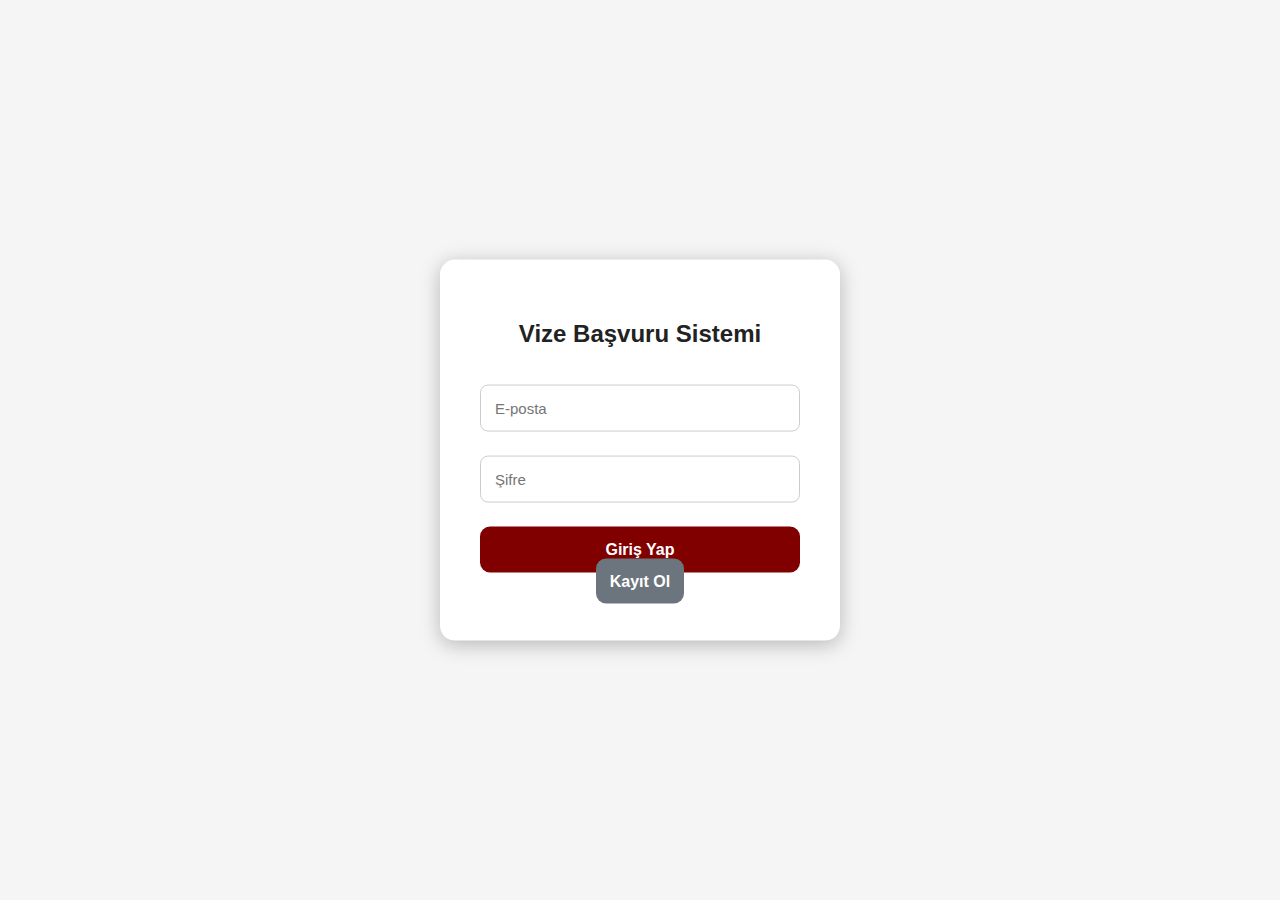
<file: Vize_Kayit_Sistemi/vize-frontend/index.html>
<!DOCTYPE html>
<html lang="tr">
<head>
  <meta charset="UTF-8" />
  <meta name="viewport" content="width=device-width, initial-scale=1.0" />
  <title>Vize Başvuru Giriş</title>
  <link rel="stylesheet" href="style.css" />
  <script src="https://code.jquery.com/jquery-3.6.0.min.js"></script>
  <script src="scripts.js" defer></script>
  <style>
    @media (max-width: 768px) {
      .login-container {
        width: 90% !important;
        padding: 20px !important;
      }
      .login-container h2 {
        font-size: 20px;
      }
      .login-container input,
      .login-container button,
      .login-container .register-btn {
        font-size: 14px;
        padding: 10px;
      }
    }
  </style>
</head>
<body>
  <div class="background"></div>
  <div class="login-container">
    <h2>Vize Başvuru Sistemi</h2>
    <form id="loginForm">
      <input type="email" id="email" placeholder="E-posta" required />
      <input type="password" id="password" placeholder="Şifre" required />
      <button type="submit" id="loginBtn">Giriş Yap</button>
      <a href="register.html" class="register-btn">Kayıt Ol</a>
      <div id="result" style="margin-top:10px;color:red;"></div>
    </form>
  </div>
</body>
</html>
</file>
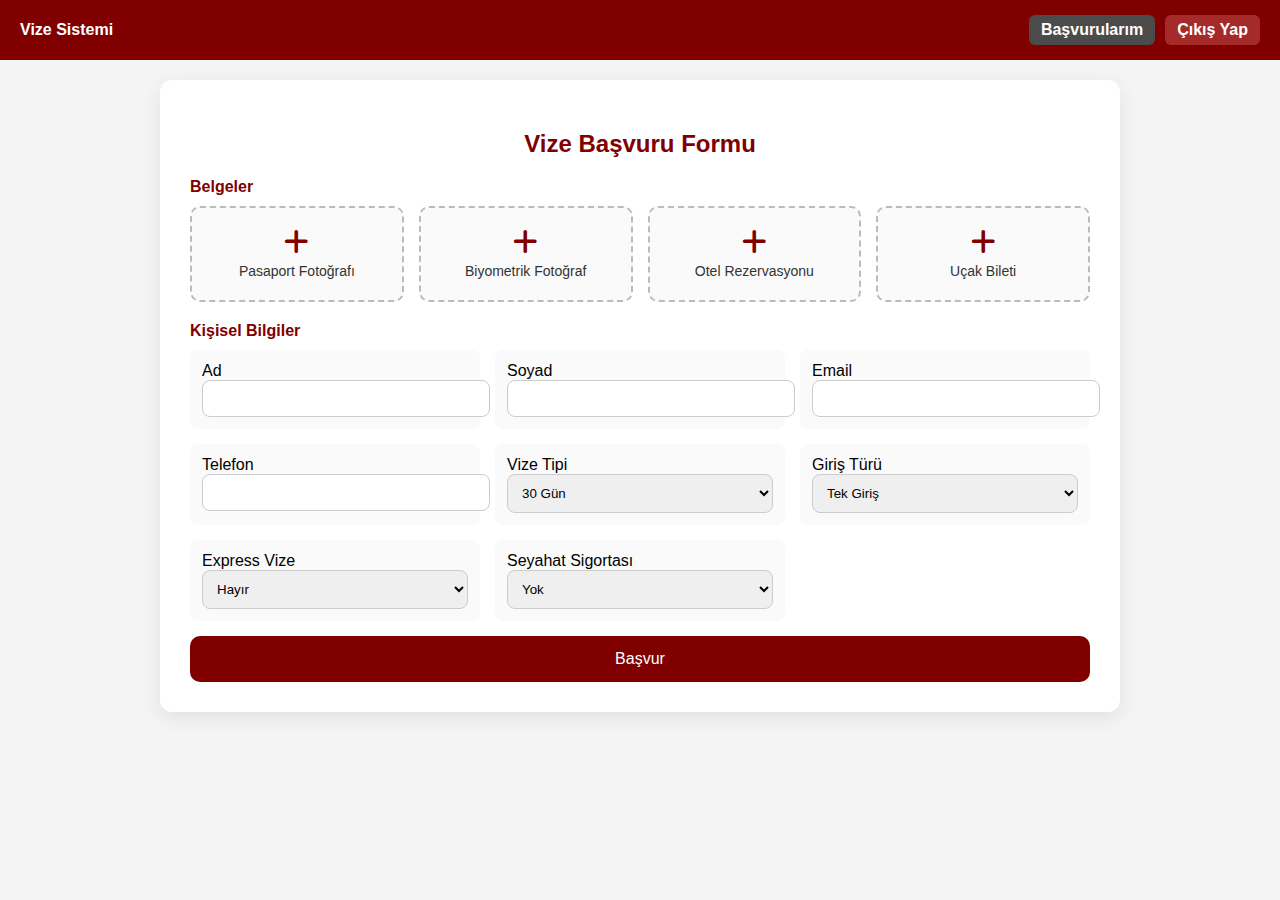
<file: Vize_Kayit_Sistemi/vize-frontend/application.html>
<!DOCTYPE html>
<html lang="tr">
<head>
  <meta charset="UTF-8">
  <meta name="viewport" content="width=device-width, initial-scale=1.0">
  <title>Vize Başvuru</title>
  <link rel="stylesheet" href="https://cdnjs.cloudflare.com/ajax/libs/font-awesome/6.0.0/css/all.min.css">
  <style>
    body { font-family:'Poppins',sans-serif; background:#f4f4f4; margin:0; padding:0; }
    header { background:#800000; padding:15px 20px; display:flex; justify-content:space-between; align-items:center; color:#fff; flex-wrap:wrap; }
    header nav { display:flex; gap:10px; align-items:center; }
    header a { color:#fff; text-decoration:none; font-weight:bold; }
    header a:hover { text-decoration:underline; }
    .nav-btn { background:#4b4b4b; padding:6px 12px; border-radius:6px; }
    .nav-btn:hover { background:#333; }
    .logout { background:#a52a2a; padding:6px 12px; border-radius:6px; }
    .logout:hover { background:#cc3b3b; }
    .menu-toggle { display:none; font-size:22px; cursor:pointer; }

    .form-container { background:#fff; padding:30px; max-width:900px; margin:20px auto; border-radius:12px; box-shadow:0 6px 20px rgba(0,0,0,0.08); }
    h2 { text-align:center; color:#800000; }
    .section-title { font-weight:bold; margin:20px 0 10px; color:#800000; }

    /* Belgeler Grid */
    .file-section { display:grid; grid-template-columns:repeat(auto-fit,minmax(180px,1fr)); gap:15px; }
    .file-box { border:2px dashed #bbb; background:#fafafa; padding:20px; text-align:center; border-radius:10px; cursor:pointer; transition:0.3s; }
    .file-box:hover { border-color:#800000; background:#fdf5f5; }
    .file-box i { font-size:28px; color:#800000; margin-bottom:6px; display:block; }
    .file-box span { font-size:14px; color:#333; }
    .file-box input { display:none; }

    /* Kişisel Bilgiler Grid */
    .form-section { display:grid; grid-template-columns:repeat(auto-fit,minmax(230px,1fr)); gap:15px; }
    .form-section>div { background:#fafafa; padding:12px; border-radius:8px; }
    input,select { width:100%; padding:10px; border:1px solid #ccc; border-radius:8px; }
    button[type="submit"] { width:100%; background:#800000; color:#fff; padding:14px; border:none; border-radius:10px; margin-top:15px; font-size:16px; }
    button[type="submit"]:hover { background:#a52a2a; }

    /* ✅ Mobil Uyumluluk */
    @media(max-width:700px){
      header nav { display:none; flex-direction:column; position:absolute; top:55px; right:0; background:#800000; width:180px; padding:10px; }
      header nav.active { display:flex; }
      .menu-toggle { display:block; }
      .form-container { width:90%; padding:20px; }
      .file-section { grid-template-columns:1fr; }
      .form-section { grid-template-columns:1fr; }
      input, select, button { font-size:15px; }
    }
  </style>
</head>
<body>

<header>
  <div><strong>Vize Sistemi</strong></div>
  <i class="fas fa-bars menu-toggle" onclick="document.querySelector('header nav').classList.toggle('active')"></i>
  <nav>
    <a href="application2.html" class="nav-btn">Başvurularım</a>
    <a href="#" class="logout" onclick="logout()">Çıkış Yap</a>
  </nav>
</header>

<div class="form-container">
  <h2>Vize Başvuru Formu</h2>
  <form id="applicationForm" enctype="multipart/form-data">
    <div class="section-title">Belgeler</div>
    <div class="file-section">
      <label class="file-box"><i class="fas fa-plus"></i><span>Pasaport Fotoğrafı</span><input type="file" name="passport" required></label>
      <label class="file-box"><i class="fas fa-plus"></i><span>Biyometrik Fotoğraf</span><input type="file" name="biometric_photo" required></label>
      <label class="file-box"><i class="fas fa-plus"></i><span>Otel Rezervasyonu</span><input type="file" name="hotel_reservation" required></label>
      <label class="file-box"><i class="fas fa-plus"></i><span>Uçak Bileti</span><input type="file" name="flight_ticket" required></label>
    </div>

    <div class="section-title">Kişisel Bilgiler</div>
    <div class="form-section">
      <div><label>Ad</label><input type="text" name="ad" required></div>
      <div><label>Soyad</label><input type="text" name="soyad" required></div>
      <div><label>Email</label><input type="email" name="email" required></div>
      <div><label>Telefon</label><input type="text" name="telefon" required></div>
      <div><label>Vize Tipi</label><select name="vize_tipi"><option>30 Gün</option><option>60 Gün</option></select></div>
      <div><label>Giriş Türü</label><select name="vize_giris"><option>Tek Giriş</option><option>Çoklu Giriş</option></select></div>
      <div><label>Express Vize</label><select name="express"><option>Hayır</option><option>Evet</option></select></div>
      <div><label>Seyahat Sigortası</label><select name="sigorta"><option>Yok</option><option>Var</option></select></div>
    </div>

    <button type="submit">Başvur</button>
  </form>
</div>

<script src="application.js"></script>
<script>
function logout(){ localStorage.removeItem("token"); window.location.href="index.html"; }
</script>
</body>
</html>
</file>
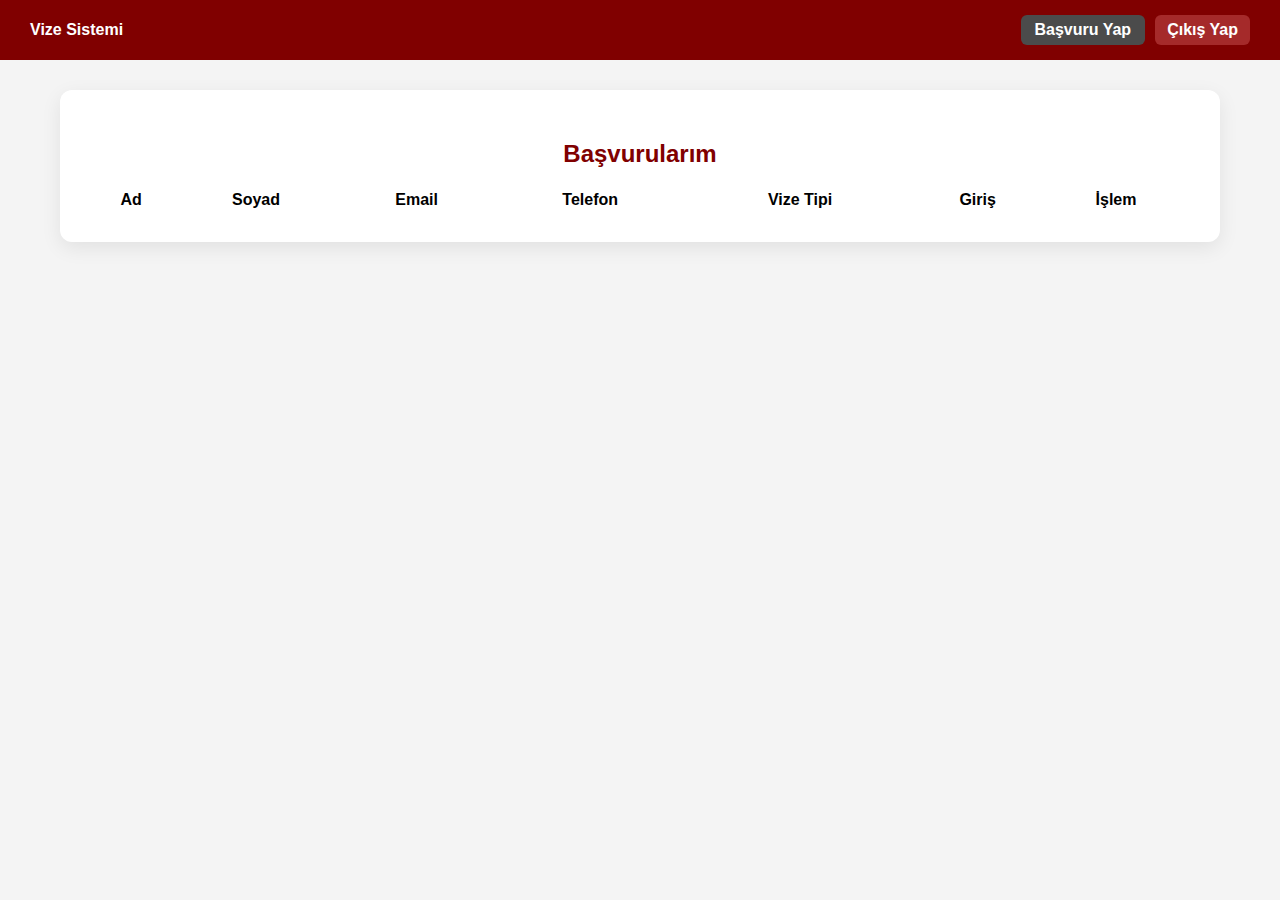
<file: Vize_Kayit_Sistemi/vize-frontend/application2.html>
<!DOCTYPE html>
<html lang="tr">
<head>
  <meta charset="UTF-8">
  <title>Başvurularım</title>
  <link rel="stylesheet" href="https://cdnjs.cloudflare.com/ajax/libs/font-awesome/6.0.0/css/all.min.css">
  <link rel="stylesheet" href="https://cdn.datatables.net/1.13.6/css/jquery.dataTables.min.css">
  <style>
    body { font-family: 'Poppins', sans-serif; background: #f4f4f4; margin: 0; padding: 0; }
    header {
      background: #800000; padding: 15px 30px; display: flex; justify-content: space-between; align-items: center; color: white;
    }
    header nav { display: flex; gap: 10px; align-items: center; }
    header a { color: white; text-decoration: none; font-weight: bold; }
    
    /* 🔹 Başvuru Yap Butonu */
    .apply-btn {
      background: #4b4b4b;
      color: #fff;
      padding: 6px 14px;
      border-radius: 6px;
      font-weight: bold;
      text-decoration: none;
    }
    .apply-btn:hover { background: #333; }

    /* 🔹 Çıkış Yap Butonu */
    .logout-btn {
      background: #a52a2a;
      color: #fff;
      padding: 6px 12px;
      border-radius: 6px;
      font-weight: bold;
      text-decoration: none;
    }
    .logout-btn:hover { background: #cc3b3b; }

    /* 🔹 Tablo */
    .table-container { background: #fff; padding: 30px; max-width: 1100px; margin: 30px auto; border-radius: 12px; box-shadow: 0 6px 20px rgba(0,0,0,0.08); }
    h2 { text-align: center; color: #800000; margin-bottom: 20px; }
    table.dataTable thead th { background: #800000; color: white; }
  </style>
</head>
<body>

<header>
  <div><strong>Vize Sistemi</strong></div>
  <nav>
    <a href="application.html" class="apply-btn">Başvuru Yap</a>
    <a href="#" class="logout-btn" onclick="logout()">Çıkış Yap</a>
  </nav>
</header>

<div class="table-container">
  <h2>Başvurularım</h2>
  <table id="applicationsTable" class="display" style="width:100%">
    <thead>
      <tr>
        <th>Ad</th><th>Soyad</th><th>Email</th><th>Telefon</th><th>Vize Tipi</th><th>Giriş</th><th>İşlem</th>
      </tr>
    </thead>
    <tbody></tbody>
  </table>
</div>

<script src="https://code.jquery.com/jquery-3.6.0.min.js"></script>
<script src="https://cdn.datatables.net/1.13.6/js/jquery.dataTables.min.js"></script>
<script src="myapplications.js"></script>

<script>
  function logout(){
    localStorage.removeItem("token");
    window.location.href = "index.html";
  }
</script>
</body>
</html>
</file>
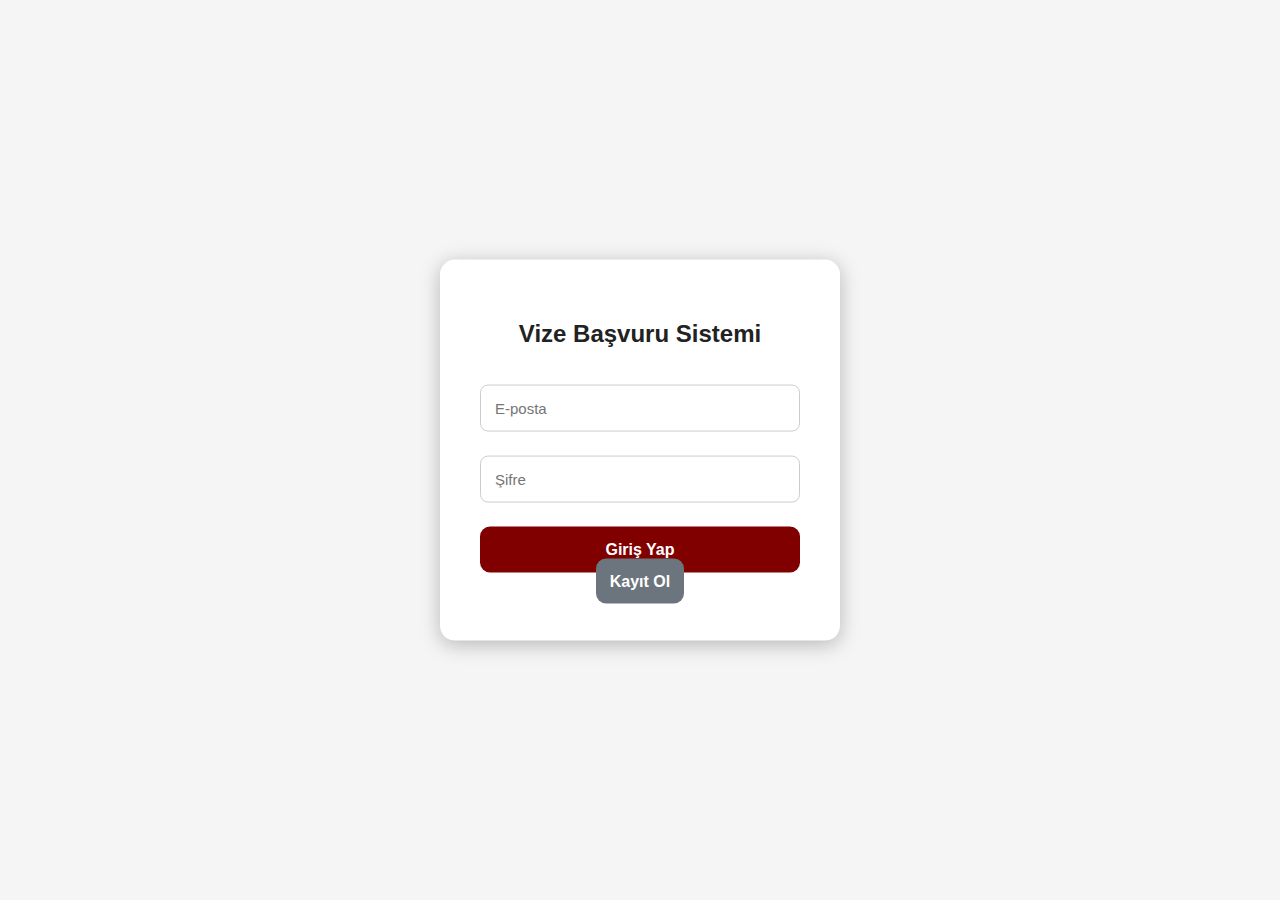
<file: Vize_Kayit_Sistemi/vize-frontend/applications.html>
<!DOCTYPE html>
<html lang="tr">
<head>
  <meta charset="UTF-8">
  <title>Başvurular</title>
  <link rel="stylesheet" href="https://cdn.datatables.net/1.13.4/css/jquery.dataTables.min.css">
  <link rel="stylesheet" href="https://cdn.datatables.net/responsive/2.4.1/css/responsive.dataTables.min.css">
  <link href="https://cdn.jsdelivr.net/npm/bootstrap@5.3.0/dist/css/bootstrap.min.css" rel="stylesheet">
  <style>
    img.preview { max-height: 50px; cursor: pointer; border-radius: 4px; }
    #imgModal { display:none; position:fixed; top:0; left:0; width:100%; height:100%; background:rgba(0,0,0,0.8); text-align:center; }
    #imgModal img { max-width:90%; max-height:80%; margin-top:5%; border:3px solid #fff; border-radius:8px; }
    #imgModal span { position:absolute; top:20px; right:40px; font-size:40px; color:#fff; cursor:pointer; }
  </style>
</head>
<body>

<!-- ✅ Navbar -->
<nav class="navbar navbar-expand-lg navbar-dark bg-dark">
  <div class="container-fluid">
    <a class="navbar-brand" href="applications.html.html">Admin Panel</a>
    <button class="navbar-toggler" type="button" data-bs-toggle="collapse" data-bs-target="#navbarNav">
      <span class="navbar-toggler-icon"></span>
    </button>
    <div class="collapse navbar-collapse" id="navbarNav">
      <ul class="navbar-nav me-auto">
        <li class="nav-item"><a class="nav-link active" href="applications.html">📄 Başvurular</a></li>
        <li class="nav-item"><a class="nav-link" href="users.html">👥 Kullanıcı Yönetimi</a></li>
        <li class="nav-item"><a class="nav-link" href="logs.html">📝 Giriş Logları</a></li>
      </ul>
      <span class="navbar-text" id="userRole"></span>
      <button class="btn btn-danger ms-3" onclick="logout()">Çıkış</button>
    </div>
  </div>
</nav>

<div class="container mt-4">
  <h3>📄 Başvurular</h3>
  <table id="applicationsTable" class="table table-striped table-bordered display responsive nowrap" style="width:100%">
    <thead>
      <tr>
        <th>Ad</th><th>Soyad</th><th>Email</th><th>Telefon</th>
        <th>Vize Tipi</th><th>Giriş</th><th>Express</th><th>Sigorta</th>
        <th>Pasaport</th><th>Biyometrik</th><th>Otel Rez.</th><th>Uçak Bileti</th>
      </tr>
    </thead>
    <tbody></tbody>
  </table>
</div>

<!-- ✅ Modal -->
<div id="imgModal"><span id="closeModal">&times;</span><img id="modalImage" src=""></div>

<script src="https://code.jquery.com/jquery-3.6.0.min.js"></script>
<script src="https://cdn.datatables.net/1.13.4/js/jquery.dataTables.min.js"></script>
<script src="https://cdn.datatables.net/responsive/2.4.1/js/dataTables.responsive.min.js"></script>
<script src="https://cdn.jsdelivr.net/npm/bootstrap@5.3.0/dist/js/bootstrap.bundle.min.js"></script>
<script src="common.js"></script>
<script src="applications.js"></script>

<script>
  // ✅ Modal aç/kapat
  document.addEventListener("click", function(e) {
    if (e.target.classList.contains("preview")) {
      document.getElementById("modalImage").src = e.target.src;
      document.getElementById("imgModal").style.display = "block";
    }
  });
  document.getElementById("closeModal").addEventListener("click", () => document.getElementById("imgModal").style.display = "none");
</script>

</body>
</html>
</file>
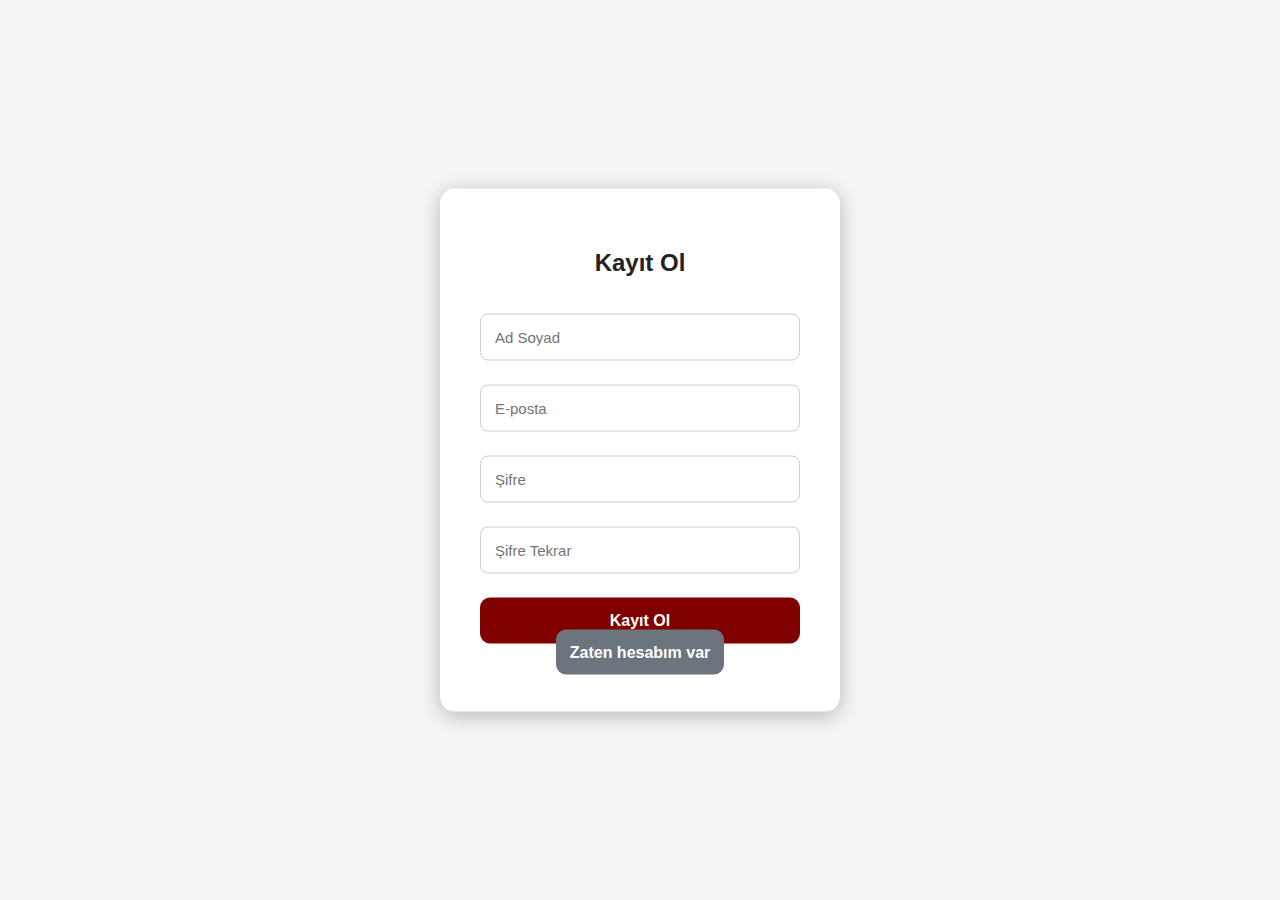
<file: Vize_Kayit_Sistemi/vize-frontend/register.html>
<!DOCTYPE html>
<html lang="tr">
<head>
  <meta charset="UTF-8" />
  <meta name="viewport" content="width=device-width, initial-scale=1.0" />
  <title>Vize Başvuru Kayıt</title>
  <link rel="stylesheet" href="style.css" />
  <script src="https://code.jquery.com/jquery-3.6.0.min.js"></script>
  <script src="register.js" defer></script>
  <style>
    @media(max-width: 768px) {
      .login-container {
        width: 90% !important;
        padding: 20px !important;
      }
      .login-container h2 {
        font-size: 20px;
      }
      .login-container input,
      .login-container button,
      .login-container .register-btn {
        font-size: 14px;
        padding: 10px;
      }
    }
  </style>
</head>
<body>
  <div class="background">
    <div class="overlay"></div>
  </div>

  <div class="login-container">
    <h2>Kayıt Ol</h2>
    <form id="registerForm">
      <input type="text" id="name" placeholder="Ad Soyad" required />
      <input type="email" id="email" placeholder="E-posta" required />
      <input type="password" id="password" placeholder="Şifre" required />
      <input type="password" id="confirmPassword" placeholder="Şifre Tekrar" required />
      <button type="submit">Kayıt Ol</button>
      <a href="index.html" class="register-btn">Zaten hesabım var</a>
      <div id="result" style="margin-top:10px;"></div>
    </form>
  </div>
</body>
</html>
</file>
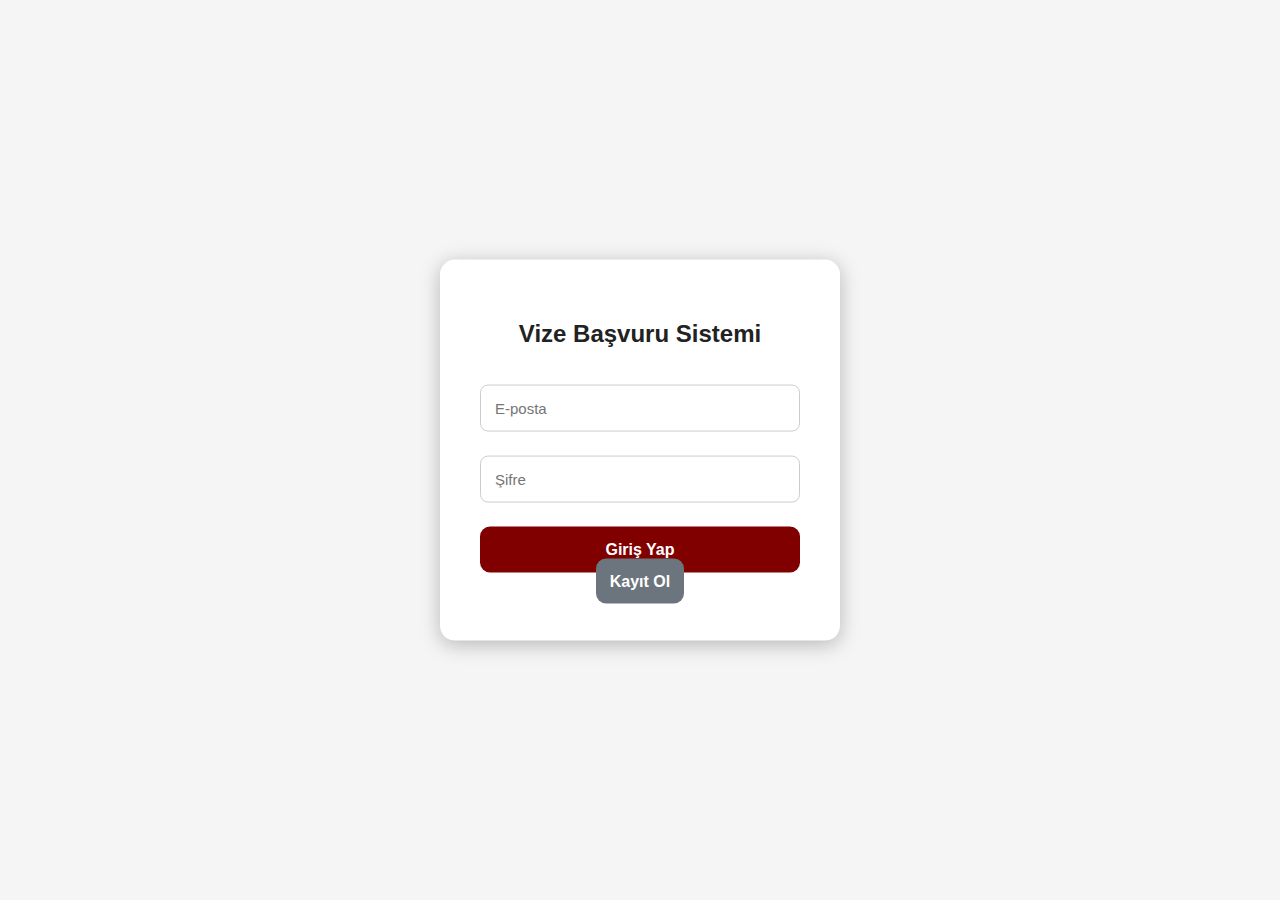
<file: Vize_Kayit_Sistemi/vize-frontend/users.html>
<!DOCTYPE html>
<html lang="tr">
<head>
  <meta charset="UTF-8">
  <meta name="viewport" content="width=device-width, initial-scale=1.0">
  <title>Kullanıcı Yönetimi</title>
  <link rel="stylesheet" href="https://cdn.datatables.net/1.13.4/css/jquery.dataTables.min.css">
  <link rel="stylesheet" href="https://cdn.datatables.net/responsive/2.4.1/css/responsive.dataTables.min.css">
  <link href="https://cdn.jsdelivr.net/npm/bootstrap@5.3.0/dist/css/bootstrap.min.css" rel="stylesheet">
  <style>
    body { font-family: 'Poppins', sans-serif; background: #f8f9fa; }
    .container { overflow-x: auto; }
    @media(max-width: 768px) {
      h3 { font-size: 20px; text-align: center; }
      table.dataTable { font-size: 12px; }
      .navbar-brand { font-size: 18px; }
      .btn { font-size: 14px; padding: 5px 10px; }
      #addUserForm input, #addUserForm select { font-size: 14px; }
    }
  </style>
</head>
<body>

<!-- ✅ Navbar -->
<nav class="navbar navbar-expand-lg navbar-dark bg-dark">
  <div class="container-fluid">
    <a class="navbar-brand" href="applications.html">Admin Panel</a>
    <button class="navbar-toggler" type="button" data-bs-toggle="collapse" data-bs-target="#navbarNav">
      <span class="navbar-toggler-icon"></span>
    </button>
    <div class="collapse navbar-collapse" id="navbarNav">
      <ul class="navbar-nav me-auto">
        <li class="nav-item"><a class="nav-link" href="applications.html">📄 Başvurular</a></li>
        <li class="nav-item"><a class="nav-link active" href="users.html">👥 Kullanıcı Yönetimi</a></li>
        <li class="nav-item"><a class="nav-link" href="logs.html">📝 Giriş Logları</a></li>
      </ul>
      <span class="navbar-text" id="userRole"></span>
      <button class="btn btn-danger ms-3" onclick="logout()">Çıkış</button>
    </div>
  </div>
</nav>

<div class="container mt-4">
  <h3>👥 Kullanıcı Yönetimi</h3>

  <form id="addUserForm" class="row g-2 mb-3">
    <div class="col-md-3"><input type="text" id="newUserName" class="form-control" placeholder="Ad Soyad" required></div>
    <div class="col-md-3"><input type="email" id="newUserEmail" class="form-control" placeholder="Email" required></div>
    <div class="col-md-3"><input type="password" id="newUserPassword" class="form-control" placeholder="Şifre" required></div>
    <div class="col-md-2">
      <select id="newUserRole" class="form-select">
        <option value="staff">Staff</option>
        <option value="admin">Admin</option>
      </select>
    </div>
    <div class="col-md-1"><button type="submit" class="btn btn-primary w-100">Ekle</button></div>
  </form>

  <div class="table-responsive">
    <table id="usersTable" class="table table-striped table-bordered display responsive nowrap" style="width:100%">
      <thead>
        <tr>
          <th>Ad</th><th>Email</th><th>Rol</th><th>İşlem</th>
        </tr>
      </thead>
      <tbody></tbody>
    </table>
  </div>
</div>

<script src="https://code.jquery.com/jquery-3.6.0.min.js"></script>
<script src="https://cdn.datatables.net/1.13.4/js/jquery.dataTables.min.js"></script>
<script src="https://cdn.datatables.net/responsive/2.4.1/js/dataTables.responsive.min.js"></script>
<script src="https://cdn.jsdelivr.net/npm/bootstrap@5.3.0/dist/js/bootstrap.bundle.min.js"></script>
<script src="common.js"></script>
<script src="users.js"></script>
</body>
</html>
</file>
<file: Vize_Kayit_Sistemi/vize-frontend/style.css>
body, html {
  margin: 0;
  padding: 0;
  font-family: 'Segoe UI', Tahoma, Geneva, Verdana, sans-serif;
  height: 100%;
  background: #f5f5f5;
}

/* 🔹 Arka plan görseli ve koyu overlay */
.background {
  background-image: url('dubai.jpg');
  background-size: cover;
  background-position: center;
  position: fixed;
  width: 100%;
  height: 100%;
  z-index: -2;
}

.background::after {
  content: "";
  position: absolute;
  top: 0; left: 0;
  width: 100%;
  height: 100%;
  background: rgba(0, 0, 0, 0.4);
  z-index: -1;
}

/* 🔹 Giriş kutusu */
.login-container {
  position: absolute;
  top: 50%;
  left: 50%;
  transform: translate(-50%, -50%);
  background: white;
  padding: 40px;
  border-radius: 15px;
  text-align: center;
  width: 320px;
  box-shadow: 0 4px 20px rgba(0, 0, 0, 0.25);
}

/* 🔹 Başlık */
.login-container h2 {
  margin-bottom: 25px;
  color: #222;
  font-size: 24px;
  font-weight: bold;
}

/* 🔹 Input alanları */
.login-container input {
  width: 100%;
  padding: 14px;
  margin: 12px 0;
  border: 1px solid #ccc;
  border-radius: 8px;
  font-size: 15px;
  box-sizing: border-box;
}

/* 🔹 Butonlar */
.login-container button,
.login-container .register-btn {
  width: 100%;
  padding: 14px;
  margin-top: 12px;
  border: none;
  border-radius: 10px;
  font-weight: bold;
  font-size: 16px;
  cursor: pointer;
  text-align: center;
  text-decoration: none;
  transition: background 0.3s ease;
}

/* Giriş Yap butonu */
.login-container button {
  background-color: #800000;
  color: white;
}
.login-container button:hover {
  background-color: #5a0000;
}

/* Kayıt Ol butonu */
.register-btn {
  background-color: #6c757d;
  color: white;
}
.register-btn:hover {
  background-color: #5a6268;
}

/* Şifremi unuttum */
.forgot-password {
  display: block;
  margin-top: 12px;
  font-size: 14px;
  color: #333;
  text-decoration: none;
}
.forgot-password:hover {
  text-decoration: underline;
}

/* Hata mesajı */
.error-message {
  color: red;
  font-size: 14px;
  margin-top: 10px;
}

/* ✅ Tablet için düzenleme */
@media (max-width: 768px) {
  .login-container {
    width: 90%;
    max-width: 360px;
    padding: 30px;
  }
  .login-container h2 {
    font-size: 22px;
  }
}

/* ✅ Küçük telefonlar için */
@media (max-width: 480px) {
  .login-container {
    width: 95%;
    padding: 25px;
  }
  .login-container input,
  .login-container button,
  .login-container .register-btn {
    font-size: 14px;
    padding: 12px;
  }
}
</file>
